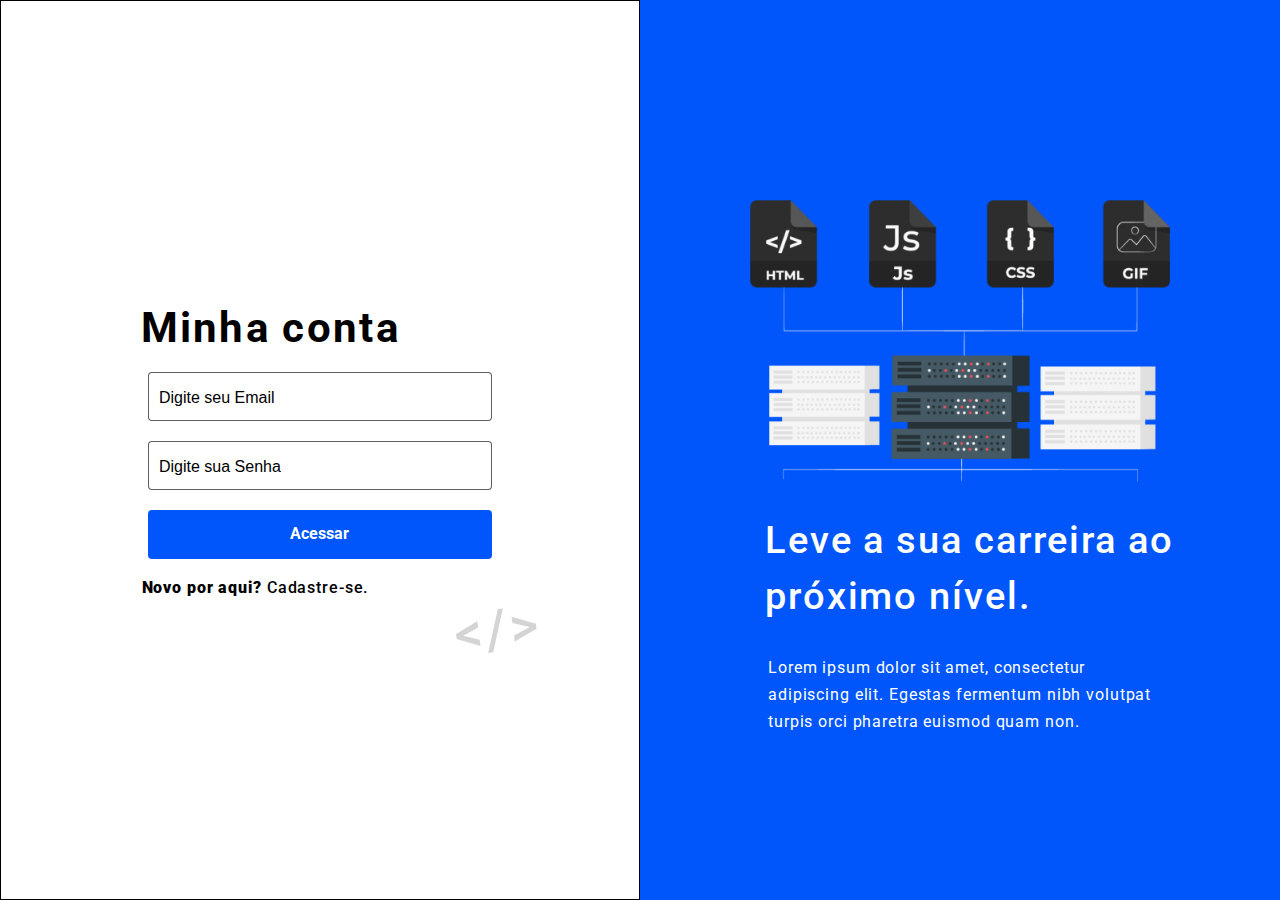
<file: Projeto Desafio - Login/index.html>
<!DOCTYPE html>
<html lang="pt-br">
<head>
  <meta charset="UTF-8">
  <meta http-equiv="X-UA-Compatible" content="IE=edge">
  <meta name="viewport" content="width=device-width, initial-scale=1.0">
  <link rel="preconnect" href="https://fonts.googleapis.com" />
  <link rel="preconnect" href="https://fonts.gstatic.com" crossorigin>
  <link href="https://fonts.googleapis.com/css2?family=Roboto:wght@400;500;700&display=swap" rel="stylesheet" />
  <link rel="stylesheet" href="style.css">
</head>

  <title>Login</title>
  

<body>
  <section class="login-side">

    <div class="container-left">

      <h2 class="title-text">Minha conta</h2>

      <input type="email" placeholder="Digite seu Email" class="wide-box" />
      <input type="password" id="password" placeholder="Digite sua Senha" class="wide-box" />
      <button type="button">Acessar</button>

      <img src="./assets/code.svg" alt="Tag html" class="image-left" />

      <p class="text-direction"> <b>Novo por aqui?</b> <a href="./signup.html">Cadastre-se.</a> </p>

    </div>

  </section>

  <section class="design">

    <div class="container-rigth">

      <img src="./assets/info.png" alt="imagem" class="image-rigth" />

      <div class="box-text-h1">

        <h1>Leve a sua carreira ao próximo nível.</h1>

      </div>

      <div class="box-text-p">

        <p class="tell">Lorem ipsum dolor sit amet, consectetur 
          adipiscing elit. Egestas fermentum nibh volutpat turpis
          orci pharetra euismod quam non.</p>
      </div>

    </div>
    </div>

  </section>

</body>

</html>
</file>
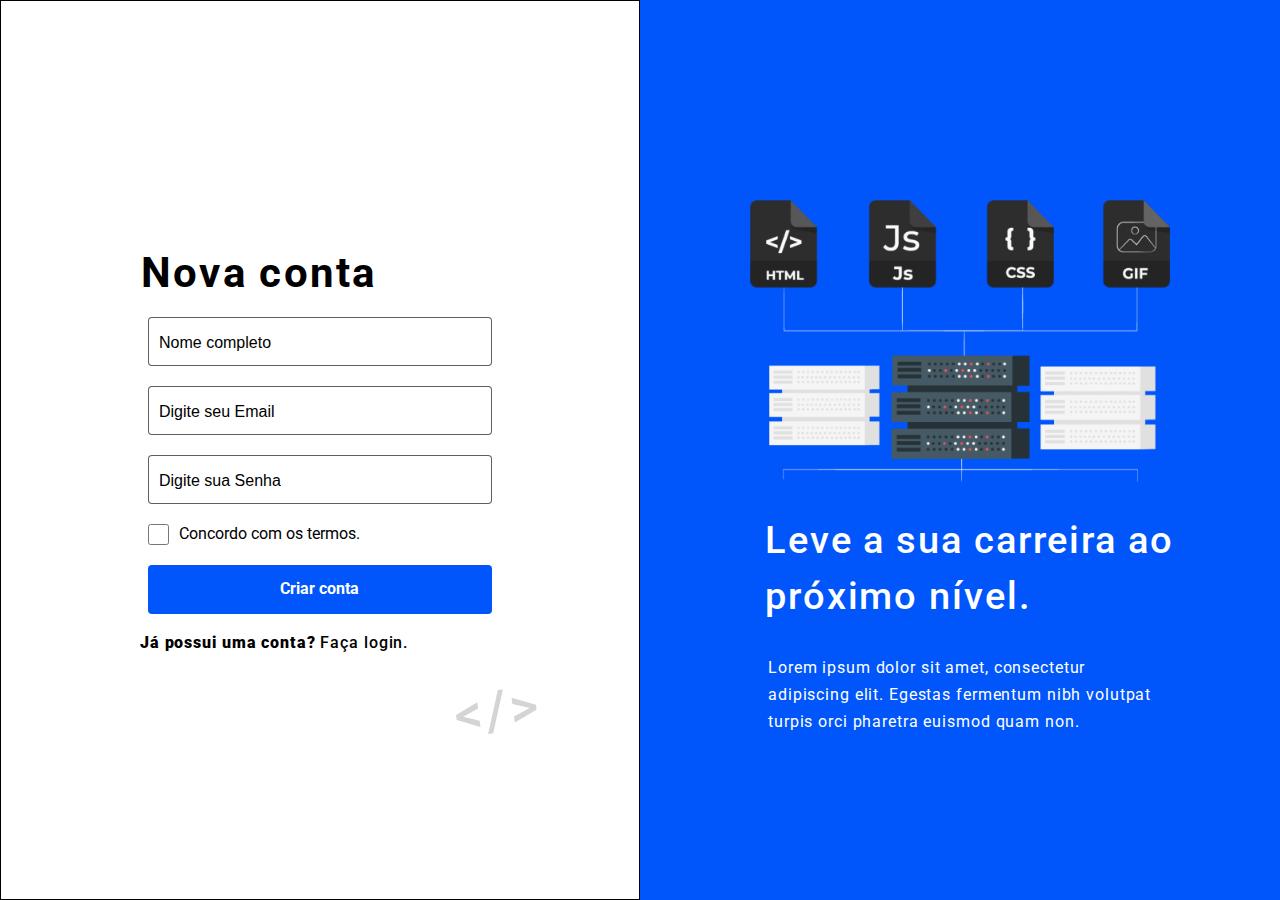
<file: Projeto Desafio - Login/signup.html>
<!DOCTYPE html>
<html lang="pt-br">

<head>

  <meta charset="UTF-8">
  <meta http-equiv="X-UA-Compatible" content="IE=edge">
  <meta name="viewport" content="width=device-width, initial-scale=1.0">

  <!-- Carregando a fonte roboto para usar no projeto -->
  <link rel="preconnect" href="https://fonts.googleapis.com" />
  <link rel="preconnect" href="https://fonts.gstatic.com" crossorigin>
  <link href="https://fonts.googleapis.com/css2?family=Roboto:wght@400;500;700&display=swap" rel="stylesheet" />

  <title>Login</title>
  <link rel="stylesheet" href="style.css">
</head>

<body>
  <section class="login-side">

    <div class="container-left">

      <h2  id="title-text">Nova conta</h2>

      <input type="text" placeholder="Nome completo" class="wide-box" />
      <input type="email" placeholder="Digite seu Email" class="wide-box" />
      <input type="password" id="password" placeholder="Digite sua Senha" class="wide-box" />

    <div id="box">

      <input type="checkbox" class="mini-box" />
      <label> Concordo com os termos.</label>

    </div>
      <button type="button">Criar conta</button>

      <img src="./assets/code.svg" alt="imagem da tag html" class="image-left" id="image-left" />

      <p id="text-direction"> <b>Já possui uma conta?</b> <a href="./index.html">Faça login.</a> </p>

    </div>

  </section>

  <section class="design">

    <div class="container-rigth">

      <img src="./assets/info.png" alt="imagem" class="image-rigth" />

      <div class="box-text-h1">

        <h1>Leve a sua carreira ao próximo nível.</h1>

      </div>

      <div class="box-text-p">

        <p class="tell">Lorem ipsum dolor sit amet, consectetur
          adipiscing elit. Egestas fermentum nibh volutpat turpis
          orci pharetra euismod quam non.</p>
      </div>

    </div>
    </div>

  </section>



</body>

</html>
</file>
<file: Projeto Desafio - Login/style.css>
* {
  margin: 0;
  border: 0;
  padding: 0;
  box-sizing: border-box;
  font-family: 'Roboto', sans-serif;
}

body {
  width: 100%;
  height: 100vh;
  display: flex;
}

.login-side {
  width: 50%;
  height: 100%;
  border: 1px solid black;
  display: flex;
  justify-content: center;
  align-items: center;
}

.container-left {
  width: 60%;
  height: 60%;
  display: flex;
  justify-content: center;
  align-items: center;
  flex-direction: column;
  gap: 20px;

}

.container-left .title-text {
  font-family: "Roboto";
  font-size: 42px;
  font-weight: 700;
  line-height: 49.22px;
  letter-spacing: 0.055em;
  position: relative;
  right: 18%;
}

.container-left #title-text {
  font-family: "Roboto";
  font-size: 42px;
  font-weight: 700;
  line-height: 49.22px;
  letter-spacing: 0.055em;
  position: relative;
  right: 21%;
}

.container-left .wide-box {
  width: 90%;
  height: 49px;
  border: 1px solid rgba(0, 0, 0, 0.63);
  border-radius: 4px;
}

.wide-box::placeholder {
  color: #000;
  font-family: "Roboto";
  font-size: 16px;
  font-weight: 400;
  font-family: sans-serif;
  line-height: 18.75px;
  position: absolute;
  left: 3%;
}

.image-left {
  width: 86.06px;
  opacity: 0.2;
  position: absolute;
  bottom: 31%;
  left: 35.8%;
  z-index: -1;
}

.container-left button {
  background: #0056FB;
  width: 90%;
  height: 49px;
  border-radius: 4px;
  font-family: "Roboto";
  font-size: 16px;
  font-weight: 700;
  line-height: 18.75px;
  color: #FFF;
  transition: font-size 0.5s ease-in-out;
}

button:hover {
  background: #032665;
  cursor: pointer;
  font-size: 18px;
}

button:active {
  background: #83afff
}

.container-left p {
  position: relative;
  right: 21%;
  font-family: "Roboto";
  font-size: 100%;
  font-weight: 700;
  line-height: 18.75px;
  letter-spacing: 0.055em;
  text-align: left;

}

.container-left a {
  text-decoration: none;
  font-family: "Roboto";
  color: #000;
  font-size: 100%;
  font-weight: 500;
  line-height: 18.75px;
  letter-spacing: 0.055em;
  text-align: left;
  transition: font-size 0.5s ease-in-out;
}

a:hover {
  color: #0056FB;
  font-size: 18px;
}

/*Right*/

.design {
  background: #0056FB;
  width: 50%;
  height: 100%;
  display: flex;
  justify-content: center;
  align-items: center;
}

.container-rigth {
  width: 700px;
  height: auto;
  display: flex;
  align-items: center;
  flex-direction: column;
  gap: 30px;
}

.image-right {
  width: 100%;

}

.box-text-h1 {
  width: 80%;
  position: relative;
  left: 5%;
}

h1 {
  font-family: "Roboto";
  font-size: 45px;
  font-weight: 500;
  line-height: 56.25px;
  letter-spacing: 0.050em;
  text-align: left;
  color: #FFFF;
}

.box-text-p {
  width: 65%;
  position: relative;
  right: 2%;
}

.tell {
  font-family: "Roboto";
  font-size: 18px;
  font-weight: 400;
  line-height: 27px;
  letter-spacing: 0.055em;
  text-align: left;
  color: #FFFF;
}

/*Signup*/

#box {
  width: 90%;
  display: flex
}

.mini-box {
  width: 21px;
  height: 21px;
  position: relative;
}

label {
  font-family: "Roboto";
  font-size: 16px;
  margin: 0 10px;

}

#image-left {
  position: absolute;
  bottom: 24%;
  left: 35.9%;
}

#text-direction {
  position: relative;
  right: 17.5%;
}

@media (max-width: 1366px) {
  .container-left .title-text {
    position: relative;
    right: 13%;
  }

  .container-left {
    height: 75%;
  }

  .container-left p {
    position: relative;
    right: 17%;
  }

  .image-left {
    position: absolute;
    bottom: 27%;
    left: 35.4%;
  }

  /*Right*/

  .container-rigth {
    width: 600px;
    height: 500px;
  }

  .image-rigth {
    width: 70%;
  }

  .box-text-h1 {
    width: 73%;
    position: relative;
    left: 4%;
  }

  h1 {
    font-size: 38px;
  }

  .box-text-p {
    width: 65%;
    position: relative;
    right: -0.5%;
  }

  .tell {
    font-size: 16px;
  }

  #image-left {
    position: absolute;
    bottom: 22%;
    left: 35.5%;

  }

  #text-direction {
    position: relative;
    right: 12%;
  }

  #title-text {
    position: relative;
    left: -16%;
    font-size: 32PX;
  }

/*Signup - 1366px*/
  #image-left {
    position: absolute;
    bottom: 18%;
    left: 35.4%;
  }

}

@media (max-width: 780px) {

  /*index - 780px*/

  .title-text {
    font-size: 32px;
    position: relative;
    left: -11.5%;

  }


  /*Signup - 780px*/

  body {
    width: 100%;
    height: 1188px;
    display: flex;
    align-items: center;
    flex-direction: column;
  }

  .container-left {
    width: 100%;
  }

  .box-text-p {
    width: 65%;
    position: relative;
    right: -0.5%;
    font-size: 12.97px;
  }

  #image-left {
    display: none;
  }

  #title-text {
    font-size: 32px;
    position: relative;
    left: -15%;
  }

  #text-direction {
    position: relative;
    right: 19%;
    font-size: 12px;
  }

  label {
    margin-top: 3px;
    font-size: 12.97px;

  }

  /*right*/

  .container-rigth {
    width: 100%;
  }

  .image-rigth {
    width: 80%;
    margin-top: 20px;
  }

  .box-text-h1 {
    width: 90%;
    position: relative;
    bottom: 15px;
    left: 1%;
  }

  h1 {
    font-size: 32px;
    line-height: none;
    letter-spacing: none;
  }

  .box-text-p {
    width: 87%;
    position: relative;
    bottom: 35px;
    right: -0.5%;
  }



























}
</file>
